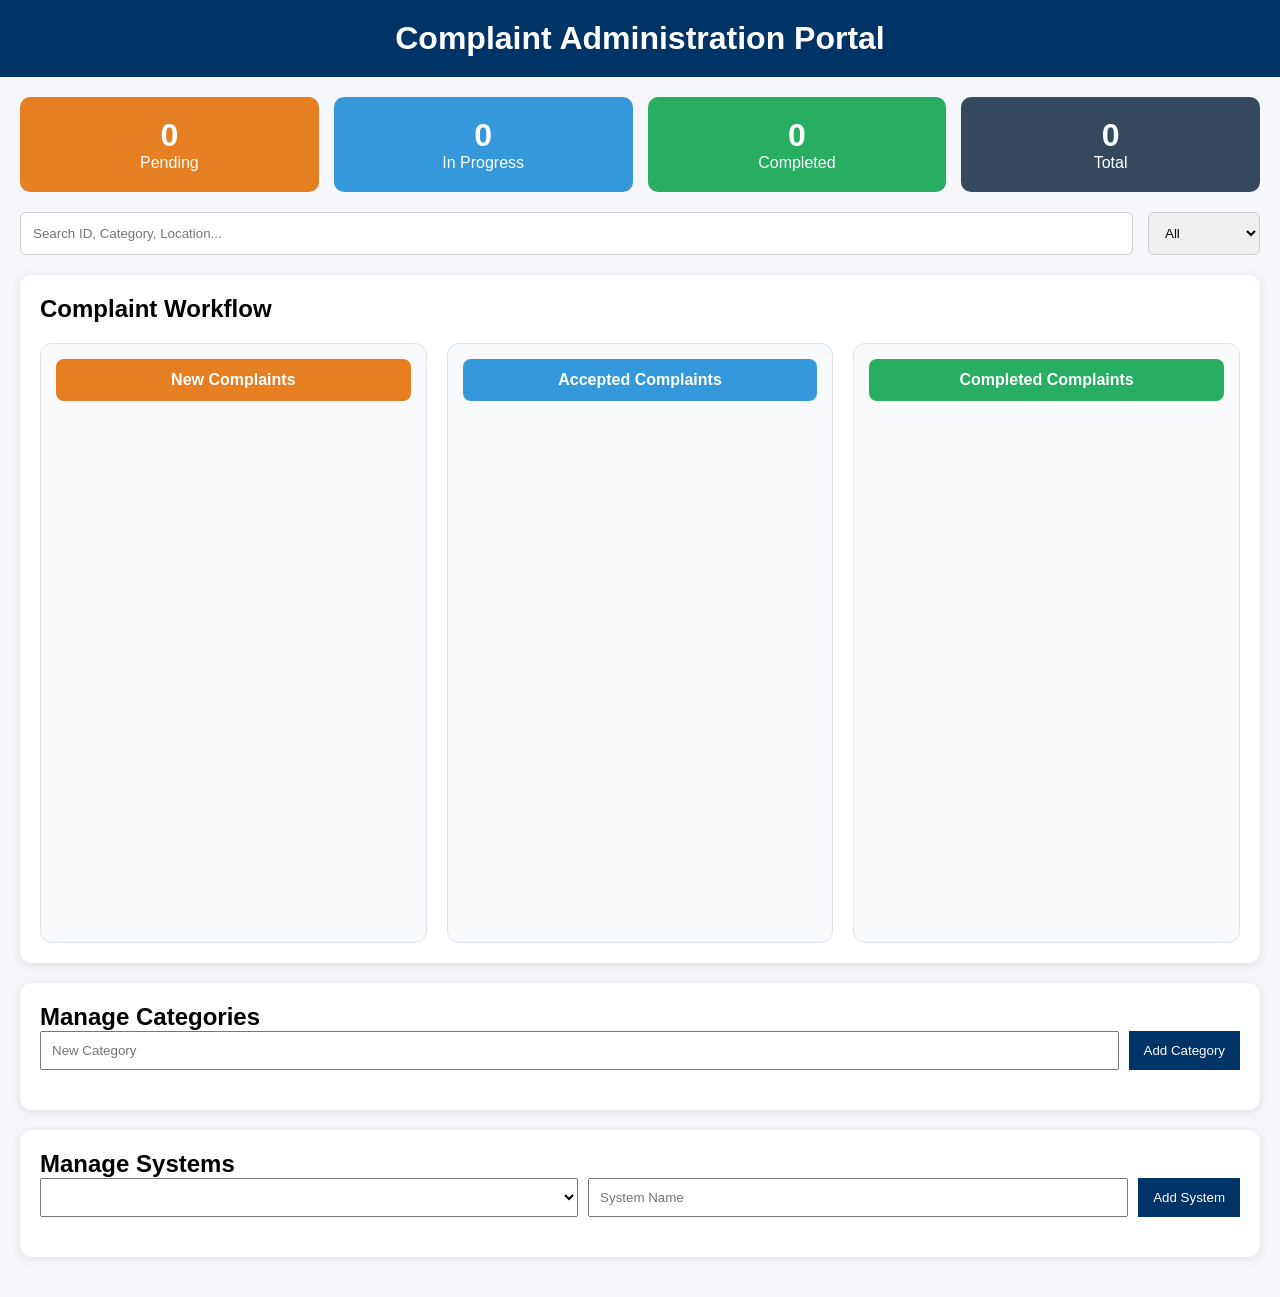
<file: admin/index.html>
<!DOCTYPE html>
<html lang="en">
<head>
<meta charset="UTF-8">
<meta name="viewport" content="width=device-width, initial-scale=1.0">

<title>Admin Dashboard</title>

<link rel="stylesheet" href="style.css">
<script defer src="script.js"></script>

</head>
<body>

<header>
    <h1>Complaint Administration Portal</h1>
</header>

<div class="container">

    <!-- DASHBOARD -->

    <section class="dashboard">

        <div class="stat-card pending">
            <h3 id="pendingCount">0</h3>
            <p>Pending</p>
        </div>

        <div class="stat-card progress">
            <h3 id="progressCount">0</h3>
            <p>In Progress</p>
        </div>

        <div class="stat-card completed">
            <h3 id="completedCount">0</h3>
            <p>Completed</p>
        </div>

        <div class="stat-card total">
            <h3 id="totalCount">0</h3>
            <p>Total</p>
        </div>

    </section>

    <!-- FILTERS -->

    <section class="filters">

        <input
            type="text"
            id="searchInput"
            placeholder="Search ID, Category, Location..."
        >

        <select id="dateFilter">
            <option value="all">All</option>
            <option value="today">Today</option>
            <option value="week">This Week</option>
            <option value="month">This Month</option>
        </select>

    </section>

    <!-- COMPLAINTS -->

    <section class="complaints-section">

        <h2>Complaint Workflow</h2>

        <div class="complaint-board">

            <div class="board-column">

                <div class="column-header pending-header">
                      New Complaints
                </div>

                <div id="pendingContainer"></div>

            </div>

            <div class="board-column">

                <div class="column-header progress-header">
                    Accepted Complaints
                </div>

                <div id="progressContainer"></div>

            </div>

            <div class="board-column">

                <div class="column-header completed-header">
                    Completed Complaints
                </div>

                <div id="completedContainer"></div>

            </div>

        </div>

    </section>

    <!-- CATEGORY MANAGER -->

    <section class="manager">

        <h2>Manage Categories</h2>

        <div class="manager-row">

            <input
                type="text"
                id="newCategory"
                placeholder="New Category"
            >

            <button id="addCategoryBtn">
                Add Category
            </button>

        </div>

        <ul id="categoryList"></ul>

    </section>

    <!-- SYSTEM MANAGER -->

    <section class="manager">

        <h2>Manage Systems</h2>

        <div class="manager-row">

            <select id="systemCategory">
            </select>

            <input
                type="text"
                id="newSystem"
                placeholder="System Name"
            >

            <button id="addSystemBtn">
                Add System
            </button>

        </div>

        <ul id="systemList"></ul>

    </section>

</div>

</body>
</html>
</file>
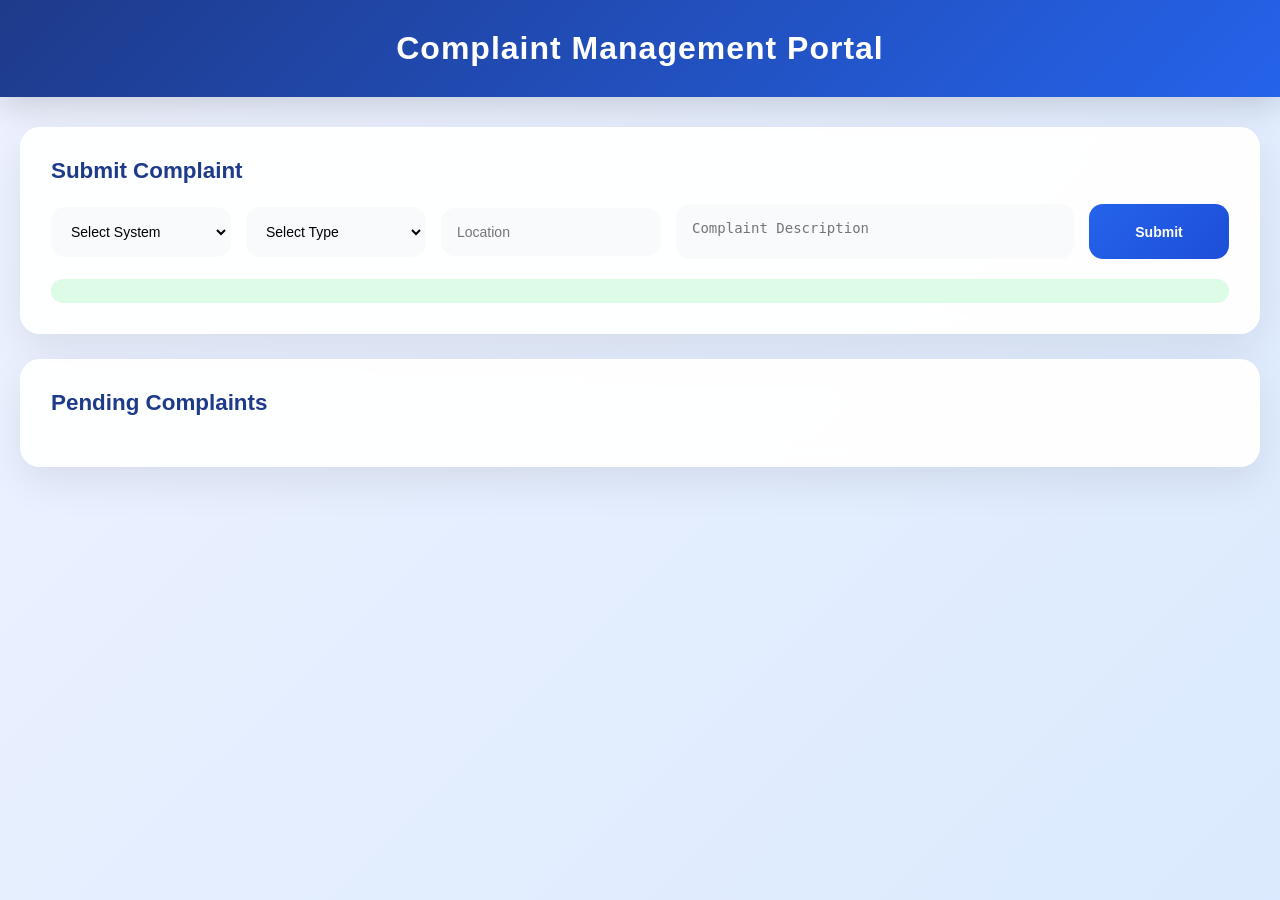
<file: complaint/index.html>
<!DOCTYPE html>
<html lang="en">
<head>
<meta charset="UTF-8">
<meta name="viewport" content="width=device-width, initial-scale=1.0">
<title>KLL Complaint Portal</title>

<link rel="stylesheet" href="style.css">
<script defer src="script.js"></script>
</head>

<body>

<header>
    <h1>Complaint Management Portal</h1>
</header>

<div class="container">

    <section class="form-section">

        <h2>Submit Complaint</h2>

        <form id="complaintForm">

            <select id="category" required>
                <option value="">Select System</option>
            </select>

            <select id="system" required>
                <option value="">Select Type</option>
            </select>

            <input
                type="text"
                id="location"
                placeholder="Location"
                required
            >

            <textarea
                id="complaint"
                placeholder="Complaint Description"
                required
            ></textarea>

            <button type="submit">
                Submit
            </button>

        </form>

        <div id="successMessage"></div>

    </section>

    <section class="pending-section">

        <h2>Pending Complaints</h2>

        <div id="pendingComplaints">

            <!-- Dynamic complaint cards -->

        </div>

    </section>

</div>

</body>
</html>
</file>
<file: admin/style.css>
*{
    margin:0;
    padding:0;
    box-sizing:border-box;
}

body{
    font-family:Segoe UI,sans-serif;
    background:#f5f7fb;
}

header{
    background:#003366;
    color:white;
    text-align:center;
    padding:20px;
}

.container{
    max-width:1400px;
    margin:auto;
    padding:20px;
}

.dashboard{
    display:grid;
    grid-template-columns:repeat(auto-fit,minmax(200px,1fr));
    gap:15px;
    margin-bottom:20px;
}

.stat-card{
    padding:20px;
    border-radius:10px;
    color:white;
    text-align:center;
}

.pending{
    background:#e67e22;
}

.progress{
    background:#3498db;
}

.completed{
    background:#27ae60;
}

.total{
    background:#34495e;
}

.stat-card h3{
    font-size:2rem;
}

.filters{
    display:flex;
    gap:15px;
    margin-bottom:20px;
}

.filters input,
.filters select{
    padding:12px;
    border:1px solid #ccc;
    border-radius:6px;
}

.filters input{
    flex:1;
}

.complaints-section,
.manager{
    background:white;
    margin-bottom:20px;
    padding:20px;
    border-radius:12px;
    box-shadow:0 2px 10px rgba(0,0,0,.1);
}

.complaint-card{
    border-left:5px solid #003366;
    padding:15px;
    margin-bottom:15px;
    background:#fafafa;
    border-radius:8px;
}

.complaint-card h3{
    margin-bottom:10px;
}

.actions{
    margin-top:10px;
    display:flex;
    gap:10px;
    flex-wrap:wrap;
}

.actions button{
    border:none;
    padding:10px 15px;
    color:white;
    border-radius:6px;
    cursor:pointer;
}

.accept{
    background:#3498db;
}

.complete{
    background:#27ae60;
}

.delete{
    background:#e74c3c;
}

.manager-row{
    display:flex;
    gap:10px;
    margin-bottom:20px;
}

.manager-row input,
.manager-row select{
    flex:1;
    padding:10px;
}

.manager-row button{
    background:#003366;
    color:white;
    border:none;
    padding:10px 15px;
}

ul{
    list-style:none;
}

li{
    display:flex;
    justify-content:space-between;
    align-items:center;
    background:#f5f5f5;
    padding:10px;
    margin-bottom:10px;
    border-radius:6px;
}

li button{
    background:#e74c3c;
    color:white;
    border:none;
    padding:6px 10px;
}
/* ==========================
   KANBAN BOARD
========================== */

.complaint-board{
    display:grid;
    grid-template-columns:repeat(3,1fr);
    gap:20px;
    margin-top:20px;
}

.board-column{
    background:#f8fafc;
    border-radius:12px;
    padding:15px;
    min-height:600px;
    border:1px solid #dbe4f0;
}

.column-header{
    padding:12px;
    border-radius:8px;
    color:white;
    text-align:center;
    font-weight:700;
    margin-bottom:15px;
}

.pending-header{
    background:#e67e22;
}

.progress-header{
    background:#3498db;
}

.completed-header{
    background:#27ae60;
}

.board-column .complaint-card{
    margin-bottom:15px;
    background:white;
    box-shadow:0 2px 8px rgba(0,0,0,.08);
}

@media(max-width:1000px){

    .complaint-board{
        grid-template-columns:1fr;
    }

}
</file>
<file: complaint/style.css>
/* =========================
   GLOBAL
========================= */

*{
    margin:0;
    padding:0;
    box-sizing:border-box;
}

:root{
    --primary:#2563eb;
    --primary-dark:#1d4ed8;
    --success:#22c55e;
    --warning:#f59e0b;
    --danger:#ef4444;
    --bg:#eef2ff;
    --card:#ffffff;
    --text:#1e293b;
    --border:#dbe4f0;
}

body{
    font-family:"Segoe UI",sans-serif;
    background:
        linear-gradient(135deg,#eef2ff 0%,#dbeafe 100%);
    min-height:100vh;
    color:var(--text);
}

/* =========================
   HEADER
========================= */

header{
    background:
        linear-gradient(
            135deg,
            #1e3a8a,
            #2563eb
        );
    color:white;
    padding:30px;
    text-align:center;
    box-shadow:
        0 10px 30px rgba(0,0,0,.15);
}

header h1{
    font-size:2rem;
    letter-spacing:1px;
    font-weight:700;
}

/* =========================
   CONTAINER
========================= */

.container{
    max-width:1400px;
    margin:30px auto;
    padding:0 20px;
}

/* =========================
   SECTIONS
========================= */

.form-section,
.pending-section{
    background:rgba(255,255,255,.95);
    backdrop-filter:blur(10px);
    border-radius:20px;
    padding:30px;
    margin-bottom:25px;
    border:1px solid rgba(255,255,255,.5);
    box-shadow:
        0 15px 40px rgba(0,0,0,.08);
}

h2{
    color:#1e3a8a;
    margin-bottom:20px;
    font-size:1.4rem;
    font-weight:700;
}

/* =========================
   FORM LAYOUT
========================= */

#complaintForm{
    display:grid;
    grid-template-columns:
        180px
        180px
        220px
        1fr
        140px;
    gap:15px;
    align-items:center;
}

#complaintForm label{
    display:none;
}

/* =========================
   INPUTS
========================= */

input,
select,
textarea{
    width:100%;
    border:none;
    background:#f8fafc;
    border:2px solid transparent;
    border-radius:14px;
    padding:14px;
    font-size:14px;
    transition:.3s;
}

input:focus,
select:focus,
textarea:focus{
    outline:none;
    background:white;
    border-color:var(--primary);
    box-shadow:
        0 0 0 4px rgba(37,99,235,.15);
}

#complaint{
    height:55px;
    resize:none;
}

/* =========================
   BUTTON
========================= */

button{
    height:55px;
    border:none;
    border-radius:14px;
    cursor:pointer;
    font-weight:700;
    font-size:14px;
    color:white;
    background:
        linear-gradient(
            135deg,
            var(--primary),
            var(--primary-dark)
        );
    transition:.3s;
}

button:hover{
    transform:translateY(-2px);
    box-shadow:
        0 10px 25px rgba(37,99,235,.3);
}

/* =========================
   SUCCESS MESSAGE
========================= */

#successMessage{
    margin-top:20px;
    padding:12px 16px;
    border-radius:12px;
    background:#dcfce7;
    color:#166534;
    font-weight:600;
}

/* =========================
   COMPLAINT LIST
========================= */

#pendingComplaints{
    display:grid;
    gap:18px;
}

/* =========================
   CARD DESIGN
========================= */

.card{
    background:white;
    border-radius:18px;
    padding:22px;
    border-left:6px solid var(--warning);
    box-shadow:
        0 8px 25px rgba(0,0,0,.06);
    transition:.3s;
    position:relative;
    overflow:hidden;
}

.card::before{
    content:"";
    position:absolute;
    top:0;
    left:0;
    width:100%;
    height:4px;
    background:
        linear-gradient(
            90deg,
            #2563eb,
            #60a5fa
        );
}

.card:hover{
    transform:translateY(-4px);
    box-shadow:
        0 15px 35px rgba(0,0,0,.12);
}

.card h3{
    color:#1e3a8a;
    margin-bottom:10px;
    font-size:1.1rem;
}

.card p{
    color:#475569;
    line-height:1.6;
}

/* =========================
   STATUS BADGE
========================= */

.status{
    display:inline-block;
    margin-top:15px;
    padding:8px 16px;
    border-radius:999px;
    background:#fef3c7;
    color:#92400e;
    font-size:13px;
    font-weight:700;
}

/* =========================
   SCROLLBAR
========================= */

::-webkit-scrollbar{
    width:10px;
}

::-webkit-scrollbar-track{
    background:#e2e8f0;
}

::-webkit-scrollbar-thumb{
    background:#94a3b8;
    border-radius:20px;
}

/* =========================
   MOBILE
========================= */

@media(max-width:1100px){

    #complaintForm{
        grid-template-columns:1fr;
    }

    #complaint{
        height:120px;
    }

    button{
        width:100%;
    }
}
</file>
